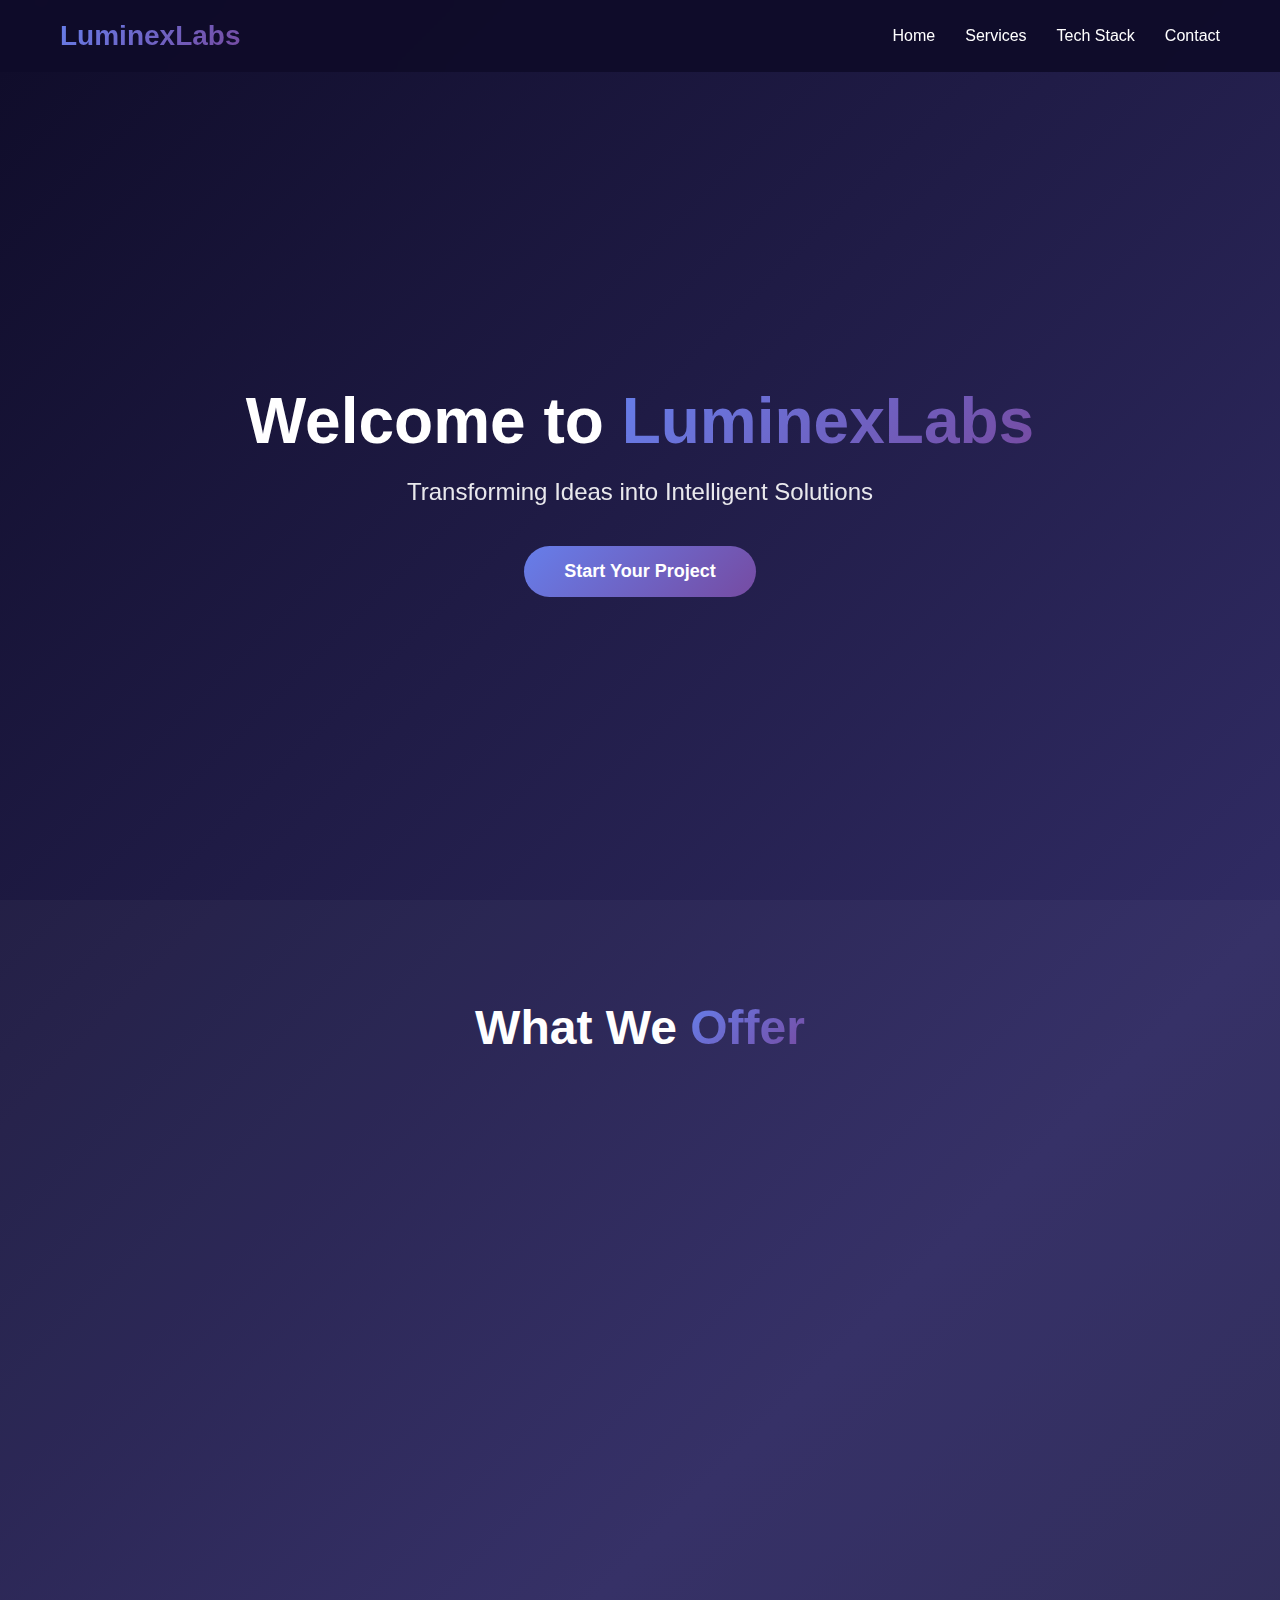
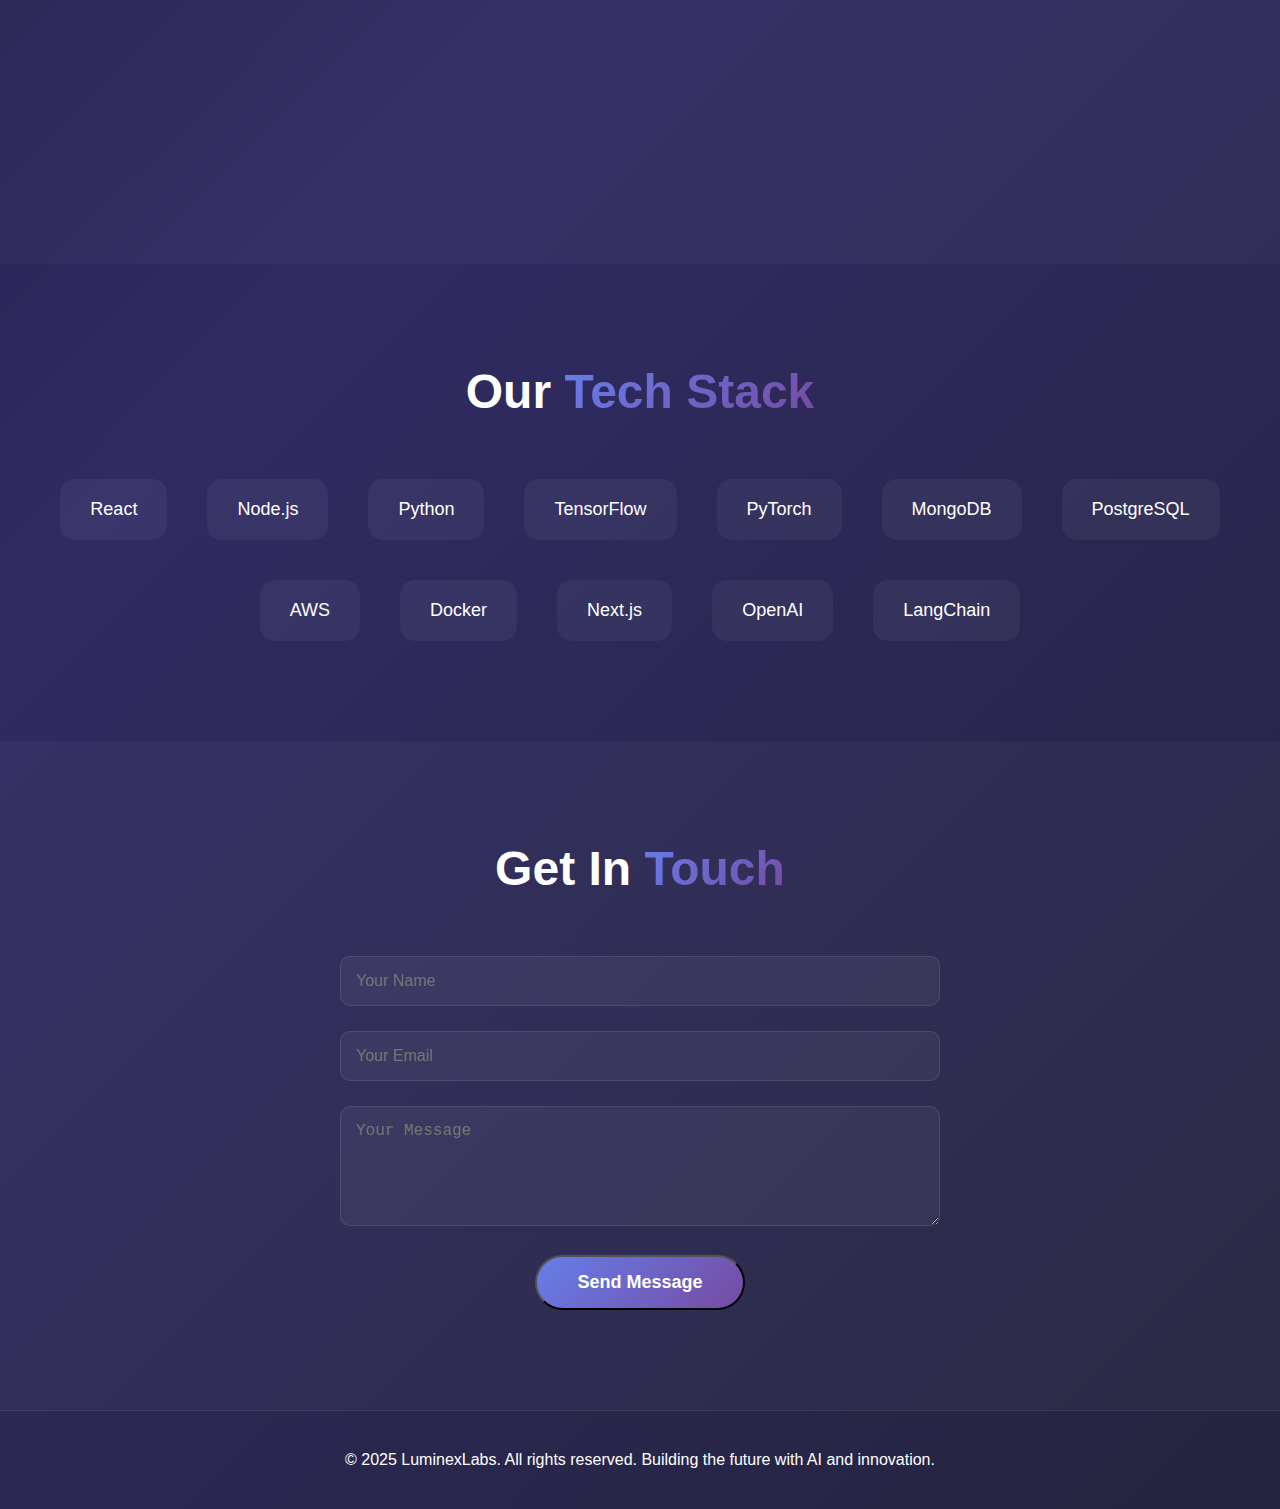
<file: index.html>
<!DOCTYPE html>
<html lang="en">
<head>
    <meta charset="UTF-8">
    <meta name="viewport" content="width=device-width, initial-scale=1.0">
    <title>LuminexLabs - AI & Web App Development</title>
    <style>
        * {
            margin: 0;
            padding: 0;
            box-sizing: border-box;
        }

        body {
            font-family: 'Segoe UI', Tahoma, Geneva, Verdana, sans-serif;
            background: linear-gradient(135deg, #0f0c29, #302b63, #24243e);
            color: #fff;
            overflow-x: hidden;
        }

        .container {
            max-width: 1200px;
            margin: 0 auto;
            padding: 0 20px;
        }

        header {
            padding: 20px 0;
            position: fixed;
            width: 100%;
            top: 0;
            z-index: 1000;
            background: rgba(15, 12, 41, 0.95);
            backdrop-filter: blur(10px);
            transition: all 0.3s ease;
        }

        header.scrolled {
            box-shadow: 0 5px 20px rgba(0, 0, 0, 0.3);
        }

        nav {
            display: flex;
            justify-content: space-between;
            align-items: center;
        }

        .logo {
            font-size: 28px;
            font-weight: bold;
            background: linear-gradient(135deg, #667eea 0%, #764ba2 100%);
            -webkit-background-clip: text;
            -webkit-text-fill-color: transparent;
            background-clip: text;
        }

        .nav-links {
            display: flex;
            gap: 30px;
            list-style: none;
        }

        .nav-links a {
            color: #fff;
            text-decoration: none;
            transition: color 0.3s;
            font-weight: 500;
        }

        .nav-links a:hover {
            color: #667eea;
        }

        .hero {
            min-height: 100vh;
            display: flex;
            align-items: center;
            justify-content: center;
            text-align: center;
            position: relative;
            padding-top: 80px;
        }

        .hero-content {
            z-index: 2;
        }

        .hero h1 {
            font-size: 64px;
            margin-bottom: 20px;
            animation: fadeInUp 1s ease;
        }

        .gradient-text {
            background: linear-gradient(135deg, #667eea 0%, #764ba2 100%);
            -webkit-background-clip: text;
            -webkit-text-fill-color: transparent;
            background-clip: text;
        }

        .hero p {
            font-size: 24px;
            margin-bottom: 40px;
            opacity: 0.9;
            animation: fadeInUp 1s ease 0.2s both;
        }

        .cta-button {
            display: inline-block;
            padding: 15px 40px;
            background: linear-gradient(135deg, #667eea 0%, #764ba2 100%);
            color: #fff;
            text-decoration: none;
            border-radius: 50px;
            font-size: 18px;
            font-weight: 600;
            transition: transform 0.3s, box-shadow 0.3s;
            animation: fadeInUp 1s ease 0.4s both;
        }

        .cta-button:hover {
            transform: translateY(-3px);
            box-shadow: 0 10px 30px rgba(102, 126, 234, 0.4);
        }

        .particles {
            position: absolute;
            width: 100%;
            height: 100%;
            top: 0;
            left: 0;
            z-index: 1;
        }

        .particle {
            position: absolute;
            width: 4px;
            height: 4px;
            background: #667eea;
            border-radius: 50%;
            animation: float 6s infinite;
        }

        .services {
            padding: 100px 0;
            background: rgba(255, 255, 255, 0.03);
        }

        .section-title {
            text-align: center;
            font-size: 48px;
            margin-bottom: 60px;
        }

        .services-grid {
            display: grid;
            grid-template-columns: repeat(auto-fit, minmax(300px, 1fr));
            gap: 40px;
        }

        .service-card {
            background: rgba(255, 255, 255, 0.05);
            padding: 40px;
            border-radius: 20px;
            backdrop-filter: blur(10px);
            border: 1px solid rgba(255, 255, 255, 0.1);
            transition: transform 0.3s, box-shadow 0.3s;
            cursor: pointer;
        }

        .service-card:hover {
            transform: translateY(-10px);
            box-shadow: 0 20px 40px rgba(102, 126, 234, 0.2);
        }

        .service-icon {
            font-size: 48px;
            margin-bottom: 20px;
        }

        .service-card h3 {
            font-size: 24px;
            margin-bottom: 15px;
            color: #667eea;
        }

        .service-card p {
            opacity: 0.8;
            line-height: 1.6;
        }

        .tech-stack {
            padding: 100px 0;
        }

        .tech-logos {
            display: flex;
            flex-wrap: wrap;
            justify-content: center;
            gap: 40px;
            margin-top: 40px;
        }

        .tech-item {
            padding: 20px 30px;
            background: rgba(255, 255, 255, 0.05);
            border-radius: 15px;
            font-size: 18px;
            transition: all 0.3s;
        }

        .tech-item:hover {
            background: rgba(102, 126, 234, 0.2);
            transform: scale(1.1);
        }

        .contact {
            padding: 100px 0;
            background: rgba(255, 255, 255, 0.03);
            text-align: center;
        }

        .contact-form {
            max-width: 600px;
            margin: 40px auto 0;
        }

        .form-group {
            margin-bottom: 25px;
        }

        .form-group input,
        .form-group textarea {
            width: 100%;
            padding: 15px;
            background: rgba(255, 255, 255, 0.05);
            border: 1px solid rgba(255, 255, 255, 0.1);
            border-radius: 10px;
            color: #fff;
            font-size: 16px;
        }

        .form-group textarea {
            resize: vertical;
            min-height: 120px;
        }

        footer {
            padding: 40px 0;
            text-align: center;
            border-top: 1px solid rgba(255, 255, 255, 0.1);
        }

        @keyframes fadeInUp {
            from {
                opacity: 0;
                transform: translateY(30px);
            }
            to {
                opacity: 1;
                transform: translateY(0);
            }
        }

        @keyframes float {
            0%, 100% {
                transform: translateY(0) translateX(0);
                opacity: 0;
            }
            10% {
                opacity: 1;
            }
            90% {
                opacity: 1;
            }
            100% {
                transform: translateY(-100vh) translateX(100px);
                opacity: 0;
            }
        }

        @media (max-width: 768px) {
            .hero h1 {
                font-size: 40px;
            }
            
            .hero p {
                font-size: 18px;
            }
            
            .nav-links {
                gap: 15px;
            }
            
            .section-title {
                font-size: 36px;
            }
        }
    </style>
</head>
<body>
    <header id="header">
        <div class="container">
            <nav>
                <div class="logo">LuminexLabs</div>
                <ul class="nav-links">
                    <li><a href="#home">Home</a></li>
                    <li><a href="#services">Services</a></li>
                    <li><a href="#tech">Tech Stack</a></li>
                    <li><a href="#contact">Contact</a></li>
                </ul>
            </nav>
        </div>
    </header>

    <section class="hero" id="home">
        <div class="particles" id="particles"></div>
        <div class="hero-content container">
            <h1>Welcome to <span class="gradient-text">LuminexLabs</span></h1>
            <p>Transforming Ideas into Intelligent Solutions</p>
            <a href="#contact" class="cta-button">Start Your Project</a>
        </div>
    </section>

    <section class="services" id="services">
        <div class="container">
            <h2 class="section-title">What We <span class="gradient-text">Offer</span></h2>
            <div class="services-grid">
                <div class="service-card">
                    <div class="service-icon">🌐</div>
                    <h3>Web App Development</h3>
                    <p>Build responsive, scalable, and high-performance web applications tailored to your business needs using modern frameworks and technologies.</p>
                </div>
                <div class="service-card">
                    <div class="service-icon">🤖</div>
                    <h3>AI Development</h3>
                    <p>Leverage cutting-edge artificial intelligence and machine learning to create intelligent systems that drive innovation and efficiency.</p>
                </div>
                <div class="service-card">
                    <div class="service-icon">💡</div>
                    <h3>Custom Solutions</h3>
                    <p>From natural language processing to computer vision, we develop custom AI solutions that solve real-world problems.</p>
                </div>
                <div class="service-card">
                    <div class="service-icon">📱</div>
                    <h3>Full Stack Development</h3>
                    <p>End-to-end development services covering frontend, backend, databases, and cloud deployment for complete solutions.</p>
                </div>
                <div class="service-card">
                    <div class="service-icon">⚡</div>
                    <h3>AI Integration</h3>
                    <p>Seamlessly integrate AI capabilities into your existing applications to enhance functionality and user experience.</p>
                </div>
                <div class="service-card">
                    <div class="service-icon">🎯</div>
                    <h3>Consulting</h3>
                    <p>Strategic guidance on technology choices, architecture design, and implementation strategies for your projects.</p>
                </div>
            </div>
        </div>
    </section>

    <section class="tech-stack" id="tech">
        <div class="container">
            <h2 class="section-title">Our <span class="gradient-text">Tech Stack</span></h2>
            <div class="tech-logos">
                <div class="tech-item">React</div>
                <div class="tech-item">Node.js</div>
                <div class="tech-item">Python</div>
                <div class="tech-item">TensorFlow</div>
                <div class="tech-item">PyTorch</div>
                <div class="tech-item">MongoDB</div>
                <div class="tech-item">PostgreSQL</div>
                <div class="tech-item">AWS</div>
                <div class="tech-item">Docker</div>
                <div class="tech-item">Next.js</div>
                <div class="tech-item">OpenAI</div>
                <div class="tech-item">LangChain</div>
            </div>
        </div>
    </section>

    <section class="contact" id="contact">
        <div class="container">
            <h2 class="section-title">Get In <span class="gradient-text">Touch</span></h2>
            <form class="contact-form" id="contactForm">
                <div class="form-group">
                    <input type="text" placeholder="Your Name" required>
                </div>
                <div class="form-group">
                    <input type="email" placeholder="Your Email" required>
                </div>
                <div class="form-group">
                    <textarea placeholder="Your Message" required></textarea>
                </div>
                <button type="submit" class="cta-button">Send Message</button>
            </form>
        </div>
    </section>

    <footer>
        <div class="container">
            <p>&copy; 2025 LuminexLabs. All rights reserved. Building the future with AI and innovation.</p>
        </div>
    </footer>

    <script>
        // Header scroll effect
        const header = document.getElementById('header');
        window.addEventListener('scroll', () => {
            if (window.scrollY > 50) {
                header.classList.add('scrolled');
            } else {
                header.classList.remove('scrolled');
            }
        });

        // Smooth scrolling
        document.querySelectorAll('a[href^="#"]').forEach(anchor => {
            anchor.addEventListener('click', function (e) {
                e.preventDefault();
                const target = document.querySelector(this.getAttribute('href'));
                if (target) {
                    target.scrollIntoView({
                        behavior: 'smooth',
                        block: 'start'
                    });
                }
            });
        });

        // Particle animation
        const particlesContainer = document.getElementById('particles');
        function createParticle() {
            const particle = document.createElement('div');
            particle.className = 'particle';
            particle.style.left = Math.random() * 100 + '%';
            particle.style.animationDuration = (Math.random() * 3 + 3) + 's';
            particle.style.animationDelay = Math.random() * 2 + 's';
            particlesContainer.appendChild(particle);
            
            setTimeout(() => {
                particle.remove();
            }, 6000);
        }

        setInterval(createParticle, 300);

        // Form submission
        document.getElementById('contactForm').addEventListener('submit', (e) => {
            e.preventDefault();
            alert('Thank you for your message! We will get back to you soon.');
            e.target.reset();
        });

        // Service card animation on scroll
        const observerOptions = {
            threshold: 0.1,
            rootMargin: '0px 0px -50px 0px'
        };

        const observer = new IntersectionObserver((entries) => {
            entries.forEach(entry => {
                if (entry.isIntersecting) {
                    entry.target.style.opacity = '1';
                    entry.target.style.transform = 'translateY(0)';
                }
            });
        }, observerOptions);

        document.querySelectorAll('.service-card').forEach((card, index) => {
            card.style.opacity = '0';
            card.style.transform = 'translateY(30px)';
            card.style.transition = `all 0.6s ease ${index * 0.1}s`;
            observer.observe(card);
        });
    </script>
</body>
</html>
</file>
